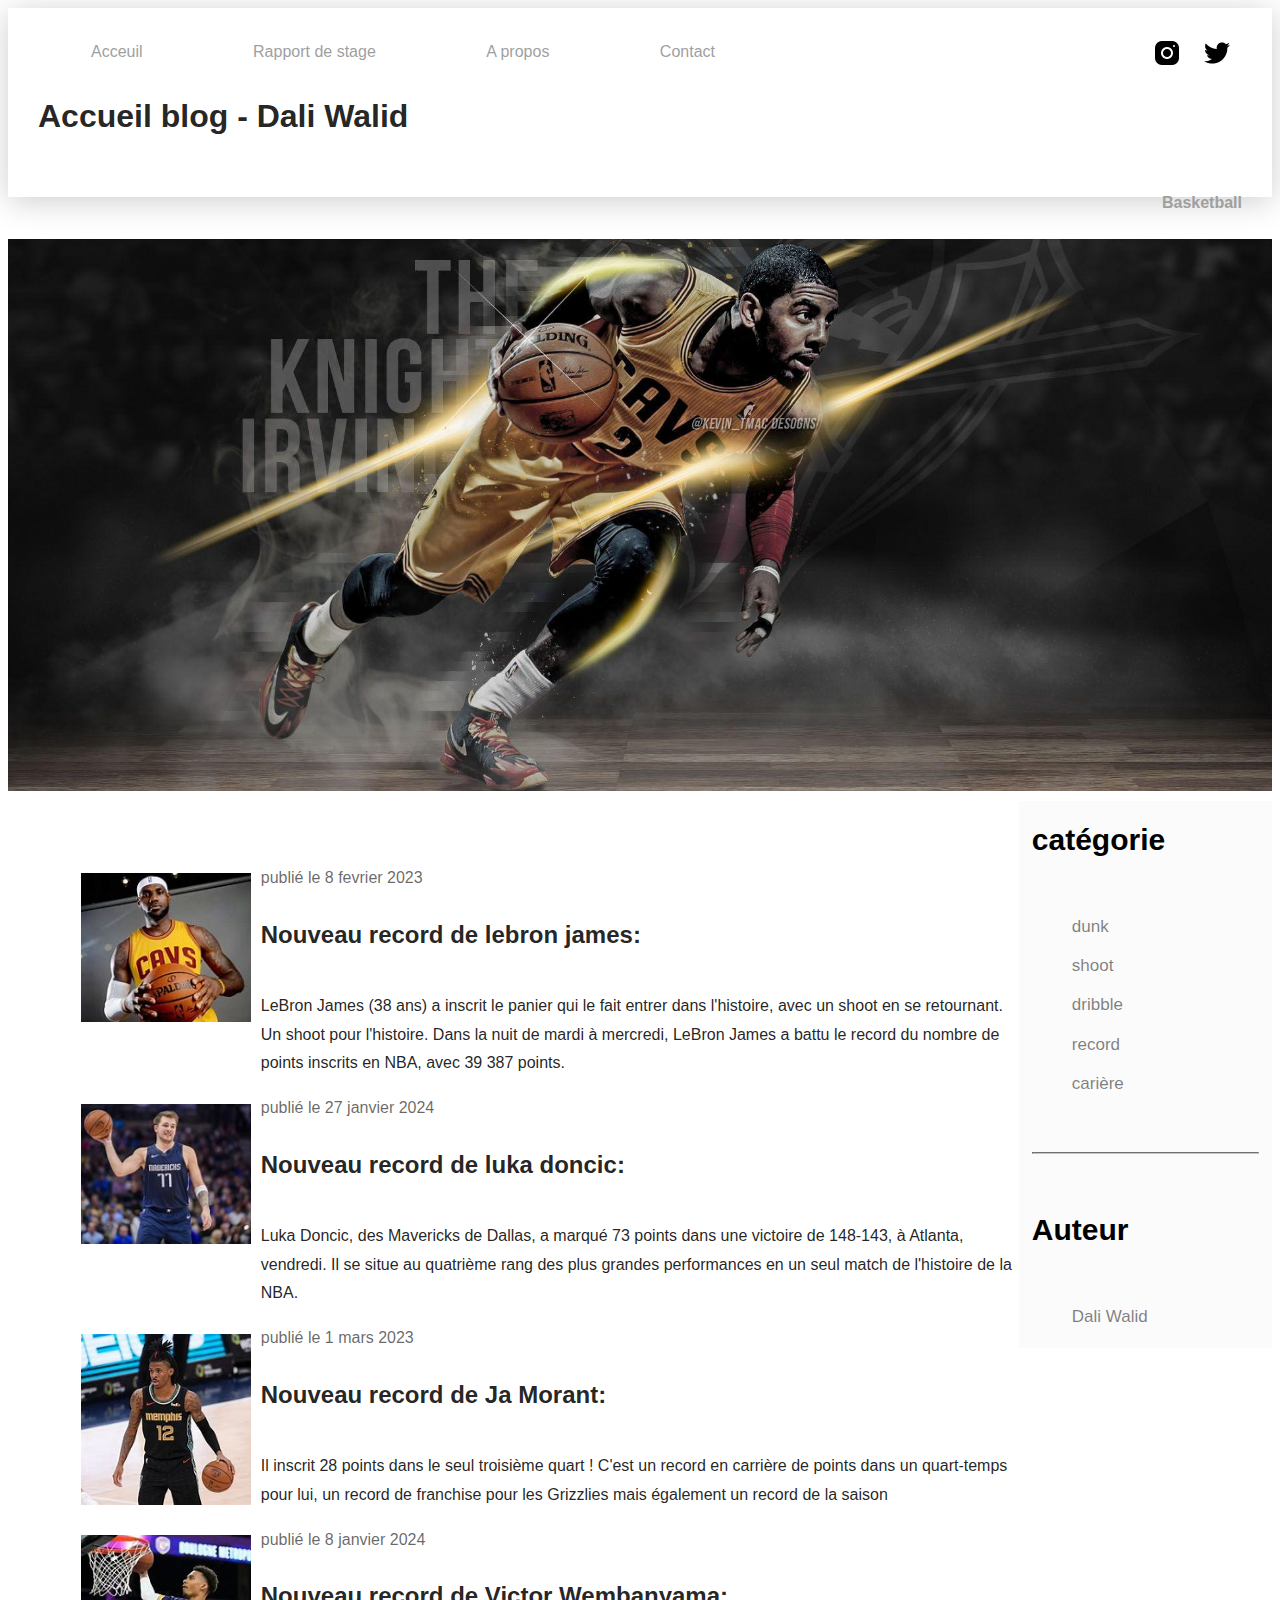
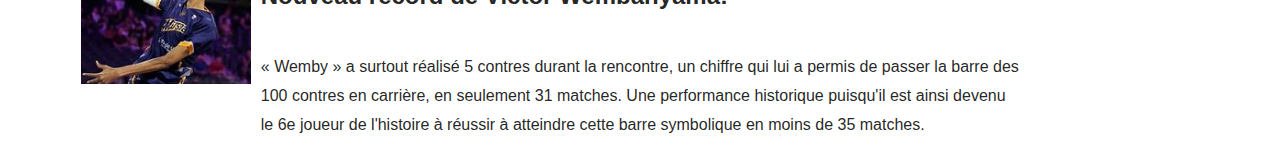
<file: index.html>
<!DOCTYPE html>
<html lang="fr">
<head>
    <meta charset="UTF-8">
    <meta name="viewport" content="width=device-width, initial-scale=1.0">
    <title>Blog - WALID</title>
	<link rel="stylesheet" href="styles.css">
</head>
<body>
    <header class="topbar">
		<nav>
			<a href="index.html">Acceuil</a>
			<a href="raport/index.html">Rapport de stage</a>
			<a href="apropos.html">A propos</a>
			<a href="contact.html">Contact</a>
			<a href="#" class="social"><img src="img/logotwitter.png" alt="" title="twitter"></a>
			<a href="https://www.instagram.com/nba?igsh=MXV0dzlsbmYydml4dw==" class="social"><img src="img/logo.png" alt="" title="instagram"></a>
		</nav>
		<nav>
            <h1>Accueil blog - Dali Walid</h1>
            <h4 class="social">Basketball</h4>
        </nav>
	</header>
<div class="baniere">
	<img src="img/h0amtnh1.png" alt="">
</div>

<main class="main">
	<article class="article">
		<a href="article.html" class="article-img"><img src="img/3j1t6t7e.png" alt=""></a>
		<div class="article-date">publié le 8 fevrier 2023</div>
		<h2 class="article title">Nouveau record de lebron james:</h2>
		<p>
			LeBron James (38 ans) a inscrit le panier qui le fait entrer dans l'histoire, avec un shoot en se retournant. Un shoot pour l'histoire. Dans la nuit de mardi à mercredi, LeBron James a battu le record du nombre de points inscrits en NBA, avec 39 387 points.
		</p>
	</article>
	<article class="article">
		<a href="article.html" class="article-img"><img src="img/labonneimagedeluka.png" alt=""></a>
		<div class="article-date">publié le 27 janvier 2024</div>
		<h2 class="article title"> Nouveau record de luka doncic:</h2>
		<p>
			Luka Doncic, des Mavericks de Dallas, a marqué 73 points dans une victoire de 148-143, à Atlanta, vendredi. Il se situe au quatrième rang des plus grandes performances en un seul match de l'histoire de la NBA.
		</p>
	</article>
	<article class="article">
		<a href="article.html" class="article-img"><img src="img/ja morant.jfif" alt=""></a>
		<div class="article-date">publié le 1 mars 2023</div>
		<h2 class="article title"> Nouveau record de Ja Morant:</h2>
		<p>
			Il inscrit 28 points dans le seul troisième quart ! C'est un record en carrière de points dans un quart-temps pour lui, un record de franchise pour les Grizzlies mais également un record de la saison
		</p>
	</article>
	<article class="article">
		<a href="article.html" class="article-img"><img src="img/pl8dcpry.png" alt=""></a>
		<div class="article-date">publié le 8 janvier 2024</div>
		<h2 class="article title"> Nouveau record de Victor Wembanyama:</h2>
		<p>
			« Wemby » a surtout réalisé 5 contres durant la rencontre, un chiffre qui lui a permis de passer la barre des 100 contres en carrière, en seulement 31 matches. Une performance historique puisqu'il est ainsi devenu le 6e joueur de l'histoire à réussir à atteindre cette barre symbolique en moins de 35 matches.
		</p>
	</article>
</main>
<aside class="sidebar">
	<h4 class="sidebar-title">catégorie</h4>
	<ul> 
		<li><a href="dunk.html">dunk</a></li>
		<li><a href="shoot.html">shoot</a></li>
		<li><a href="#">dribble</a></li>
		<li><a href="#">record</a></li>
		<li><a href="#">carière</a></li>
	<li><a href="#"></a></li>
	</ul>
<hr/>
	<h4 class="sidebar-title">Auteur</h4>
	<ul>
		<li><a href="#">Dali Walid</a></li>
	</ul>
</aside>


</body>
</html>
</file>
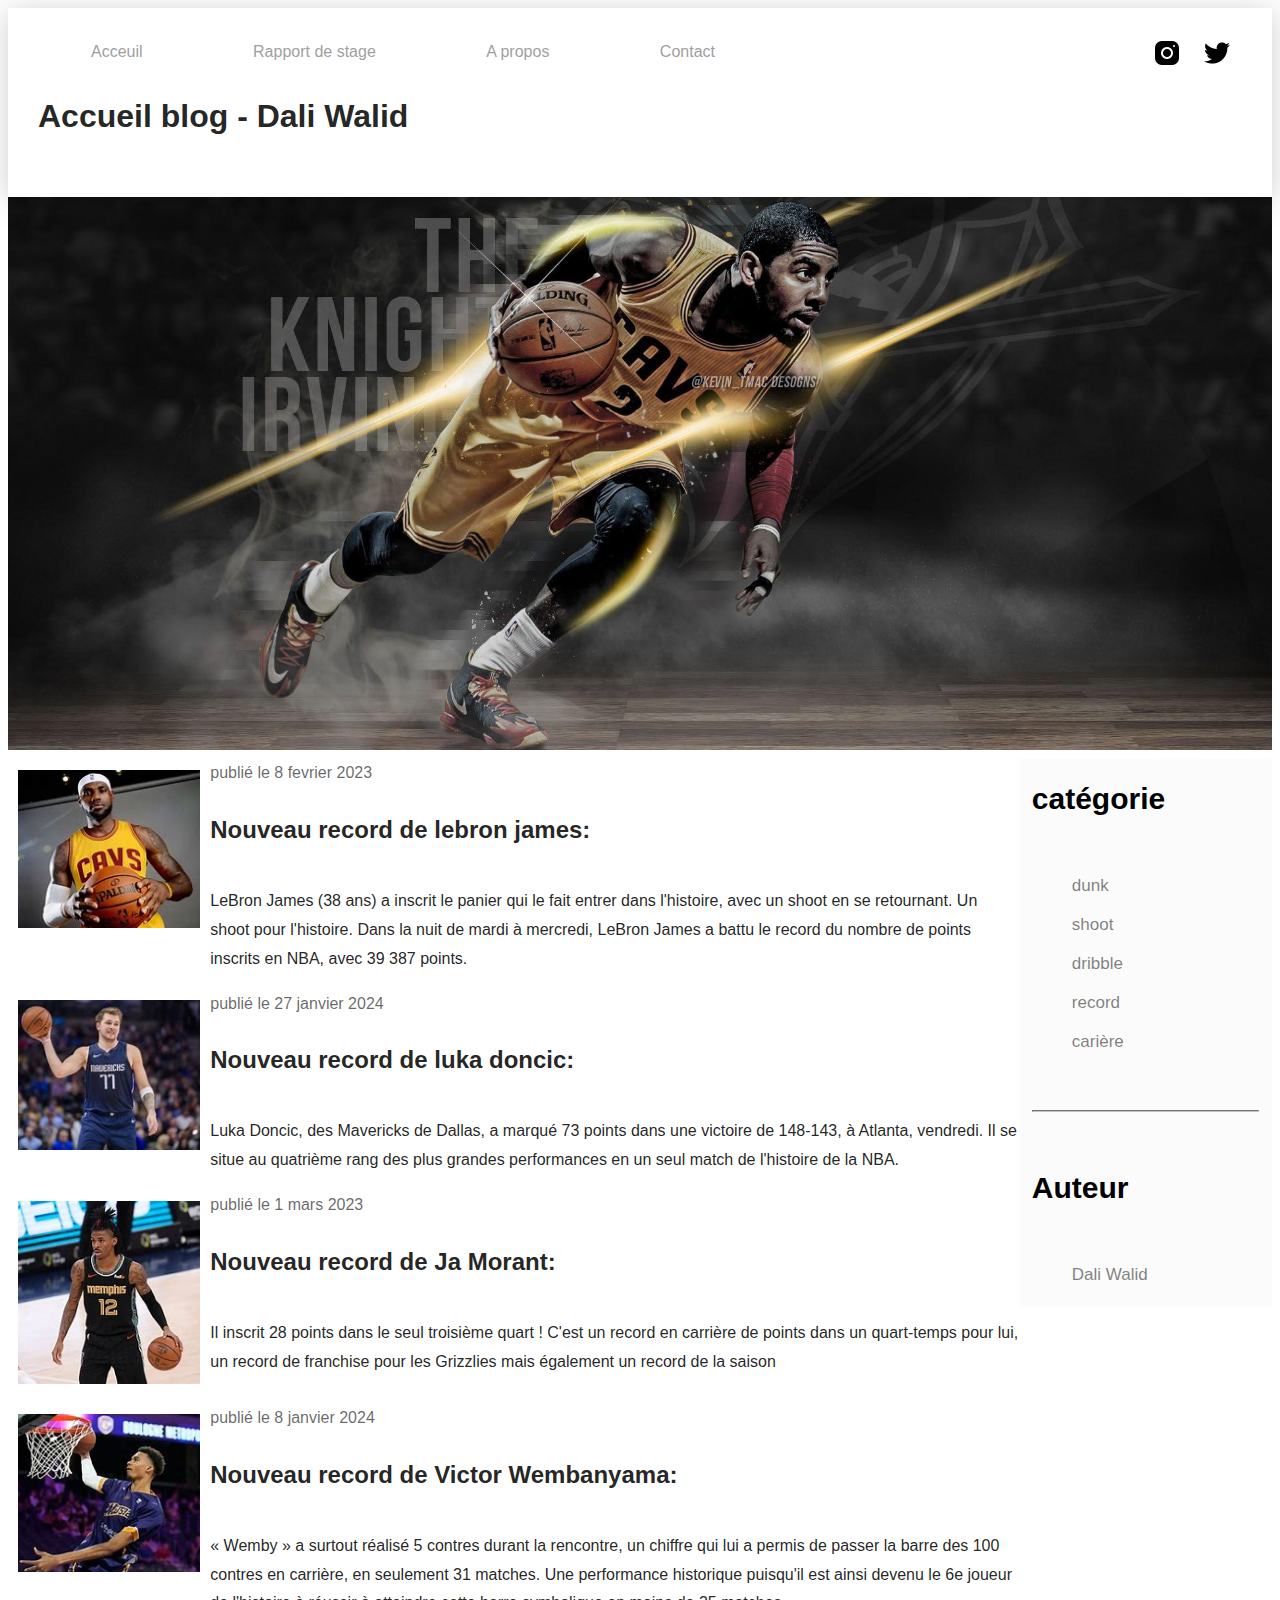
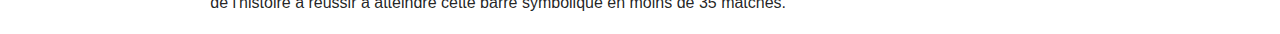
<file: blog/index.html>
<!DOCTYPE html>
<html lang="fr">
<head>
    <meta charset="UTF-8">
    <meta name="viewport" content="width=device-width, initial-scale=1.0">
    <title>Blog - WALID</title>
	<link rel="stylesheet" href="styles.css">
</head>
<body>
    <header class="topbar">
		<nav>
			<a href="index.html">Acceuil</a>
			<a href="raport.html">Rapport de stage</a>
			<a href="apropos.html">A propos</a>
			<a href="contact.html">Contact</a>
			<a href="#" class="social"><img src="img/logotwitter.png" alt="" title="twitter"></a>
			<a href="https://www.instagram.com/nba?igsh=MXV0dzlsbmYydml4dw==" class="social"><img src="img/logo.png" alt="" title="instagram"></a>
		</nav>
		<nav>
            <h1>Accueil blog - Dali Walid</h1>
            
        </nav>
	</header>
<div class="baniere">
	<img src="img/h0amtnh1.png" alt="">
</div>

<main class="main">
	<article class="article">
		<a href="article.html" class="article-img"><img src="img/3j1t6t7e.png" alt=""></a>
		<div class="article-date">publié le 8 fevrier 2023</div>
		<h2 class="article title">Nouveau record de lebron james:</h2>
		<p>
			LeBron James (38 ans) a inscrit le panier qui le fait entrer dans l'histoire, avec un shoot en se retournant. Un shoot pour l'histoire. Dans la nuit de mardi à mercredi, LeBron James a battu le record du nombre de points inscrits en NBA, avec 39 387 points.
		</p>
	</article>
	<article class="article">
		<a href="article.html" class="article-img"><img src="img/labonneimagedeluka.png" alt=""></a>
		<div class="article-date">publié le 27 janvier 2024</div>
		<h2 class="article title"> Nouveau record de luka doncic:</h2>
		<p>
			Luka Doncic, des Mavericks de Dallas, a marqué 73 points dans une victoire de 148-143, à Atlanta, vendredi. Il se situe au quatrième rang des plus grandes performances en un seul match de l'histoire de la NBA.
		</p>
	</article>
	<article class="article">
		<a href="article.html" class="article-img"><img src="img/ja morant.jfif" alt=""></a>
		<div class="article-date">publié le 1 mars 2023</div>
		<h2 class="article title"> Nouveau record de Ja Morant:</h2>
		<p>
			Il inscrit 28 points dans le seul troisième quart ! C'est un record en carrière de points dans un quart-temps pour lui, un record de franchise pour les Grizzlies mais également un record de la saison
		</p>
	</article>
	<article class="article">
		<a href="article.html" class="article-img"><img src="img/pl8dcpry.png" alt=""></a>
		<div class="article-date">publié le 8 janvier 2024</div>
		<h2 class="article title"> Nouveau record de Victor Wembanyama:</h2>
		<p>
			« Wemby » a surtout réalisé 5 contres durant la rencontre, un chiffre qui lui a permis de passer la barre des 100 contres en carrière, en seulement 31 matches. Une performance historique puisqu'il est ainsi devenu le 6e joueur de l'histoire à réussir à atteindre cette barre symbolique en moins de 35 matches.
		</p>
	</article>
</main>
<aside class="sidebar">
	<h4 class="sidebar-title">catégorie</h4>
	<ul> 
		<li><a href="dunk.html">dunk</a></li>
		<li><a href="shoot.html">shoot</a></li>
		<li><a href="#">dribble</a></li>
		<li><a href="#">record</a></li>
		<li><a href="#">carière</a></li>
	<li><a href="#"></a></li>
	</ul>
<hr/>
	<h4 class="sidebar-title">Auteur</h4>
	<ul>
		<li><a href="#">Dali Walid</a></li>
	</ul>
</aside>


</body>
</html>
</file>
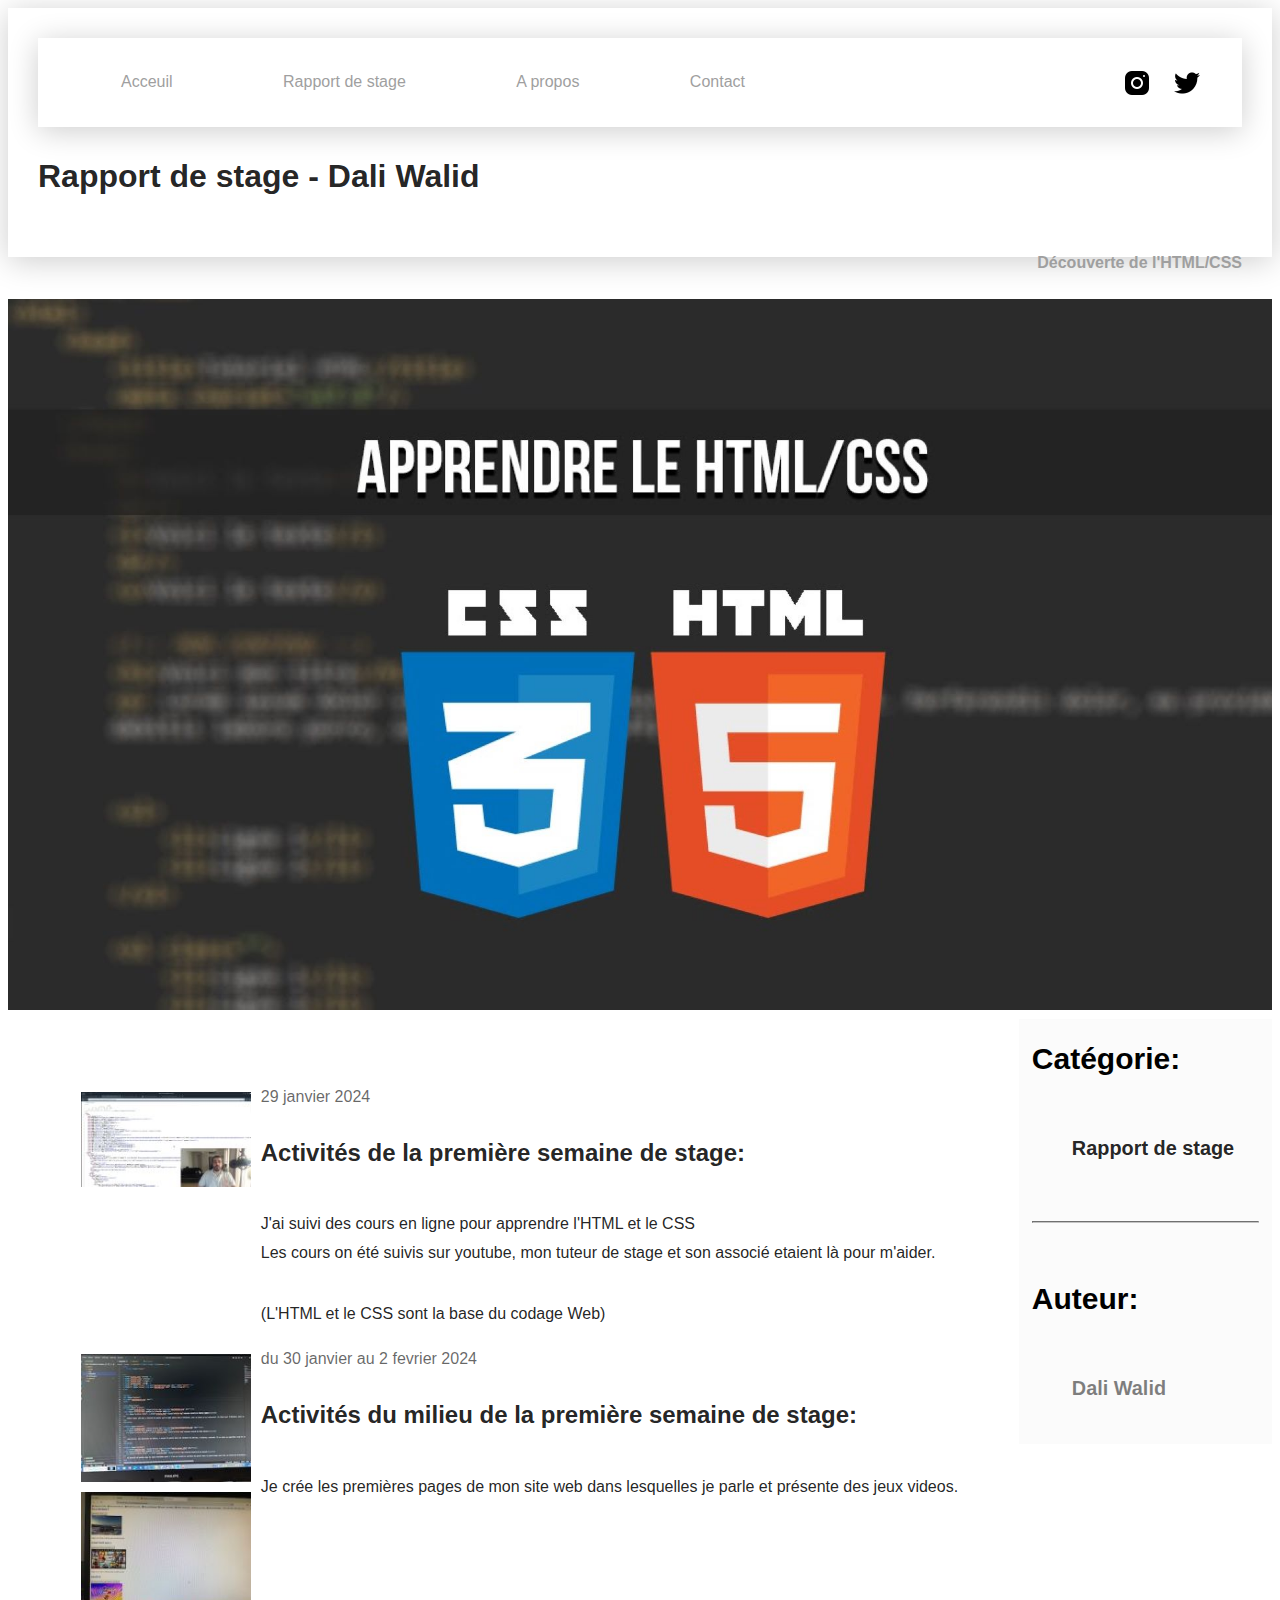
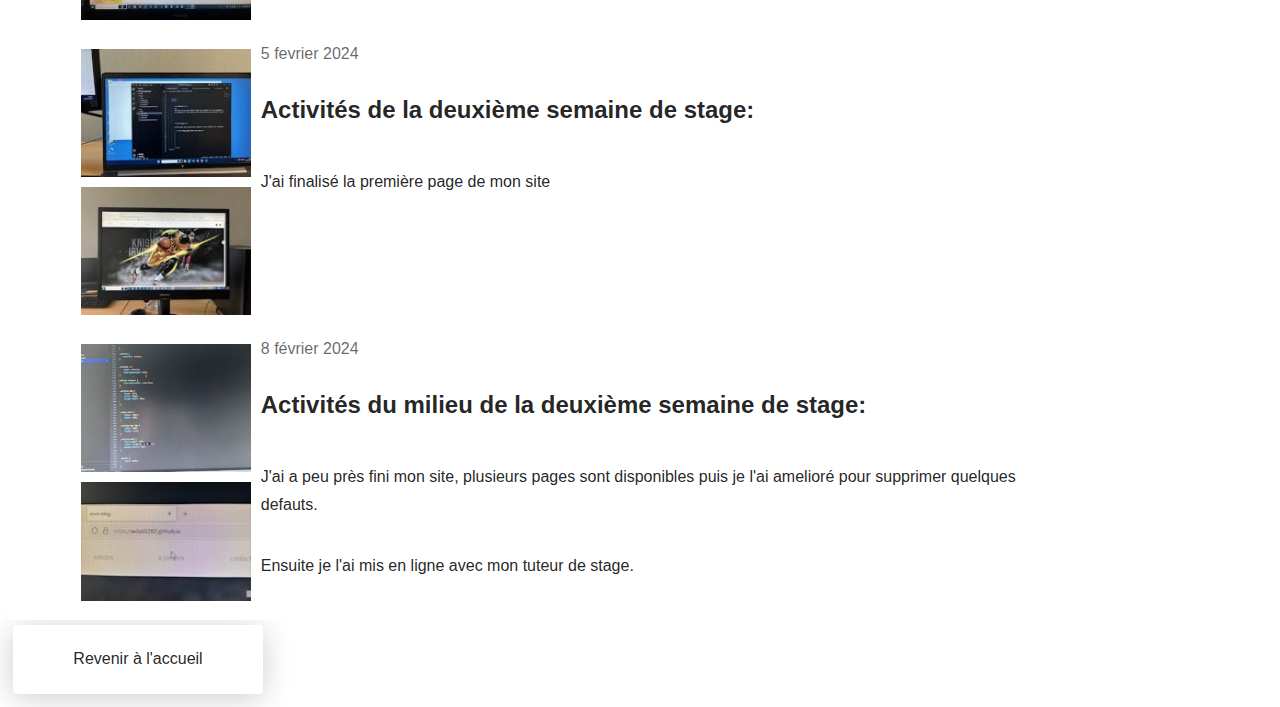
<file: raport/index.html>
<!DOCTYPE html>
<html lang="fr">

<head>
    <meta charset="UTF-8">
    <meta name="viewport" content="width=device-width, initial-scale=1.0">
    <title>Rapport de stage - WALID</title>
    <link rel="stylesheet" href="../styles.css">
    <link rel="stylesheet" href="raport.css">
</head>

<body>
    <header class="topbar">

        <header class="topbar">
            <nav>
                <a href="../index.html">Acceuil</a>
                <a href="index.html">Rapport de stage</a>
                <a href="../apropos.html">A propos</a>
                <a href="../contact.html">Contact</a>
                <a href="#" class="social"><img src="../img/logotwitter.png" alt="" title="twitter"></a>
                <a href="https://www.instagram.com/nba?igsh=MXV0dzlsbmYydml4dw==" class="social"><img
                        src="../img/logo.png" alt="" title="instagram"></a>
            </nav>
        </header>
        <nav>
            <h1>Rapport de stage - Dali Walid</h1>
            <h4 class="social">Découverte de l'HTML/CSS</h4>
        </nav>


    </header>
    <div class="baniere">
        <img src="../img/purerenfinnn.jpg" alt="">
    </div>

    <main class="main">
        <article class="article">
            <a href="article.html" class="article-img"><img src="../img/IMG_0327labonneeeeee.jpg" alt=""></a>
            <div class="article-date">29 janvier 2024</div>
            <h2 class="article title">Activités de la première semaine de stage:</h2>
            <p>
                J'ai suivi des cours en ligne pour apprendre l'HTML et le CSS<br />
                Les cours on été suivis sur youtube, mon tuteur de stage et son associé etaient là pour m'aider.
            </p>
            <p>(L'HTML et le CSS sont la base du codage Web)</p>
        </article>
        <article class="article">

            <a href="article.html" class="article-img"><img src="../img/IMG_0307lavrai.jpg" alt=""><img
                    src="../img/IMG_0329lavrai.jpg" alt=""></a>
            <div class="article-date">du 30 janvier au 2 fevrier 2024</div>
            <h2 class="article title"> Activités du milieu de la première semaine de stage:</h2>
            <p>
                Je crée les premières pages de mon site web dans lesquelles je parle et présente des jeux videos.
            </p>



        </article>
        <article class="article">
            <a href="article.html" class="article-img"><img src="../img/IMG_0261jamorantrapportdestage.jpg" alt=""><img
                    src="../img/IMG_0316jefinilapremierepagedemonsiteweb.jpg" alt=""></a>
            <div class="article-date">5 fevrier 2024</div>
            <h2 class="article title">Activités de la deuxième semaine de stage:</h2>
            <p>
                J'ai finalisé la première page de mon site
            </p>


        </article>
        <article class="article">
            <a href="article.html" class="article-img"><img src="../img/wembyimgstage111.jpg" alt=""><img
                    src="../img/wembyimgstage2222.jpg" alt=""></a>
            <div class="article-date">8 février 2024</div>
            <h2 class="article title"> Activités du milieu de la deuxième semaine de stage:</h2>
            <p>
                J'ai a peu près fini mon site, plusieurs pages sont disponibles puis je l'ai amelioré pour supprimer
                quelques defauts.
            </p>
            <p>Ensuite je l'ai mis en ligne avec mon tuteur de stage.</p>

        </article>

    </main>
    <aside class="sidebar">

        <h4 class="sidebar-title">Catégorie:</h4>
        <ul>
            <li>
                <h3>Rapport de stage</h3>
            </li>
        </ul>

        <hr>
        <h4 class="sidebar-title">Auteur:</h4>
        <ul>
            <li><a href="#">
                    <h3>Dali Walid</h3>
                </a></li>

        </ul>
    </aside>
    <div class="footer">
        <a class="button" href="../index.html"><span>Revenir à l'accueil</span></a>
    </div>

</body>

</html>
</file>
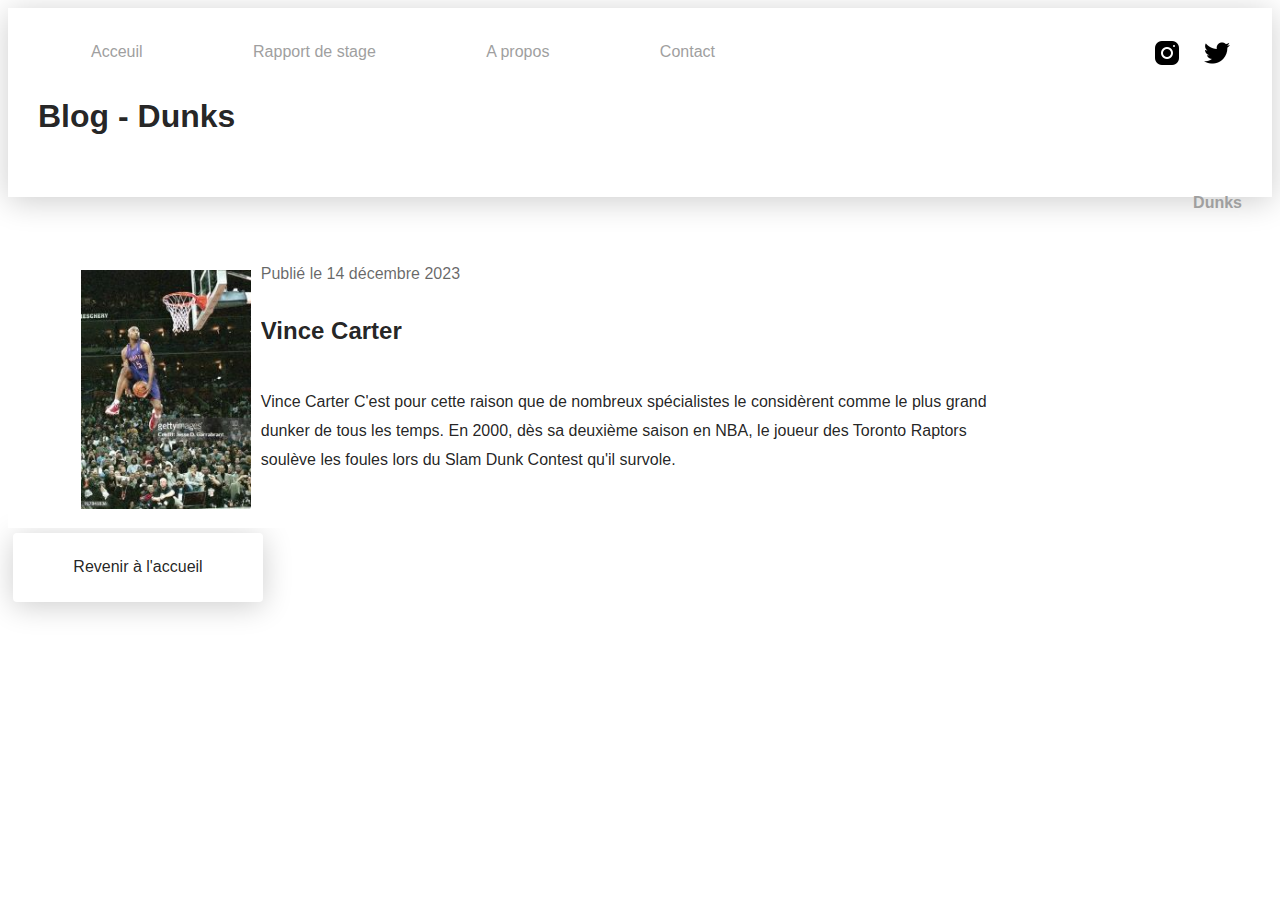
<file: dunk.html>
<!DOCTYPE html>
<html lang="en">
<head>
    <meta charset="UTF-8">
    <meta name="viewport" content="width=device-width, initial-scale=1.0">
    <title>Blog - WALID - Dunks</title>
<link rel="stylesheet" href="styles.css">
</head>

<body>
        <header class="topbar">
            <nav>
                <a href="index.html">Acceuil</a>
                <a href="raport/index.html">Rapport de stage</a>
                <a href="apropos.html">A propos</a>
                <a href="contact.html">Contact</a>
                <a href="#" class="social"><img src="img/logotwitter.png" alt="" title="twitter"></a>
                <a href="https://www.instagram.com/nba?igsh=MXV0dzlsbmYydml4dw==" class="social"><img
                        src="img/logo.png" alt="" title="instagram"></a>
            </nav>
            <nav>
                <h1>Blog - Dunks</h1>
                <h4 class="social">Dunks</h4>
            </nav>
        </header>
    
    <div class="main">
        <article class="article">
            <a class="article-img"><img src="img/dunkerr222223.jpg" alt=""></a>
            <div class="article-date">Publié le 14 décembre 2023</div>
            <h2 class="article title">Vince Carter</h2>
            <p>
                Vince Carter C'est pour cette raison que de nombreux spécialistes le considèrent comme le plus grand dunker de tous les temps. En 2000, dès sa deuxième saison en NBA, le joueur des Toronto Raptors soulève les foules lors du Slam Dunk Contest qu'il survole.
            </p>
        </article>
    </div>

    <div class="footer">
        <a class="button" href="index.html"><span>Revenir à l'accueil</span></a>
    </div>
</body>
</html>
</file>
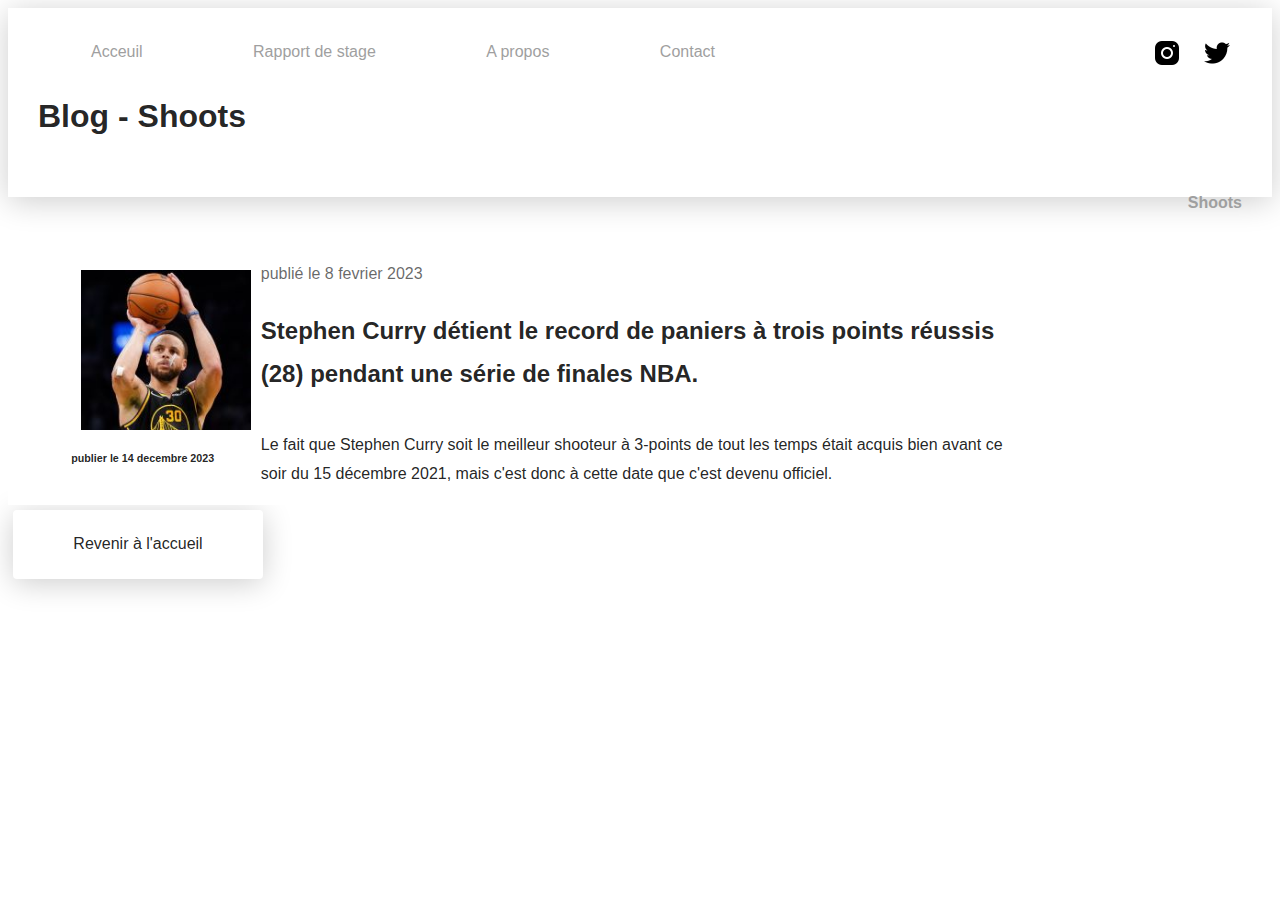
<file: shoot.html>
<!DOCTYPE html>
<html lang="en">
<head>
    <meta charset="UTF-8">
    <meta name="viewport" content="width=device-width, initial-scale=1.0">
    <title>Blog - WALID - Shoots</title>
<link rel="stylesheet" href="styles.css">
</head>

<body>
    <header class="topbar">
        <nav>
            <a href="index.html">Acceuil</a>
            <a href="raport/index.html">Rapport de stage</a>
            <a href="apropos.html">A propos</a>
            <a href="contact.html">Contact</a>
            <a href="#" class="social"><img src="img/logotwitter.png" alt="" title="twitter"></a>
            <a href="https://www.instagram.com/nba?igsh=MXV0dzlsbmYydml4dw==" class="social"><img
                    src="img/logo.png" alt="" title="instagram"></a>
        </nav>
        <nav>
            <h1>Blog - Shoots</h1>
            <h4 class="social">Shoots</h4>
        </nav>
    </header>
   

<div class="main">
    <article class="article">
		<a class="article-img"><img src="img/labonne imageee.jpg" alt=""></a>
		<div class="article-date">publié le 8 fevrier 2023</div>
		<h2 class="article title"> <a>Stephen Curry détient le record de paniers à trois points réussis (28) pendant une série de finales NBA.</a></h2>
		<p>
			Le fait que Stephen Curry soit le meilleur shooteur à 3-points de tout les temps était acquis bien avant ce soir du 15 décembre 2021, mais c'est donc à cette date que c'est devenu officiel.
        <h6>publier le 14 decembre 2023
		</p>
	</article>
</div>

<div class="footer">
    <a class="button" href="index.html"><span>Revenir à l'accueil</span></a>
</div>

</body>
</html>

























</body>
</html>
</file>
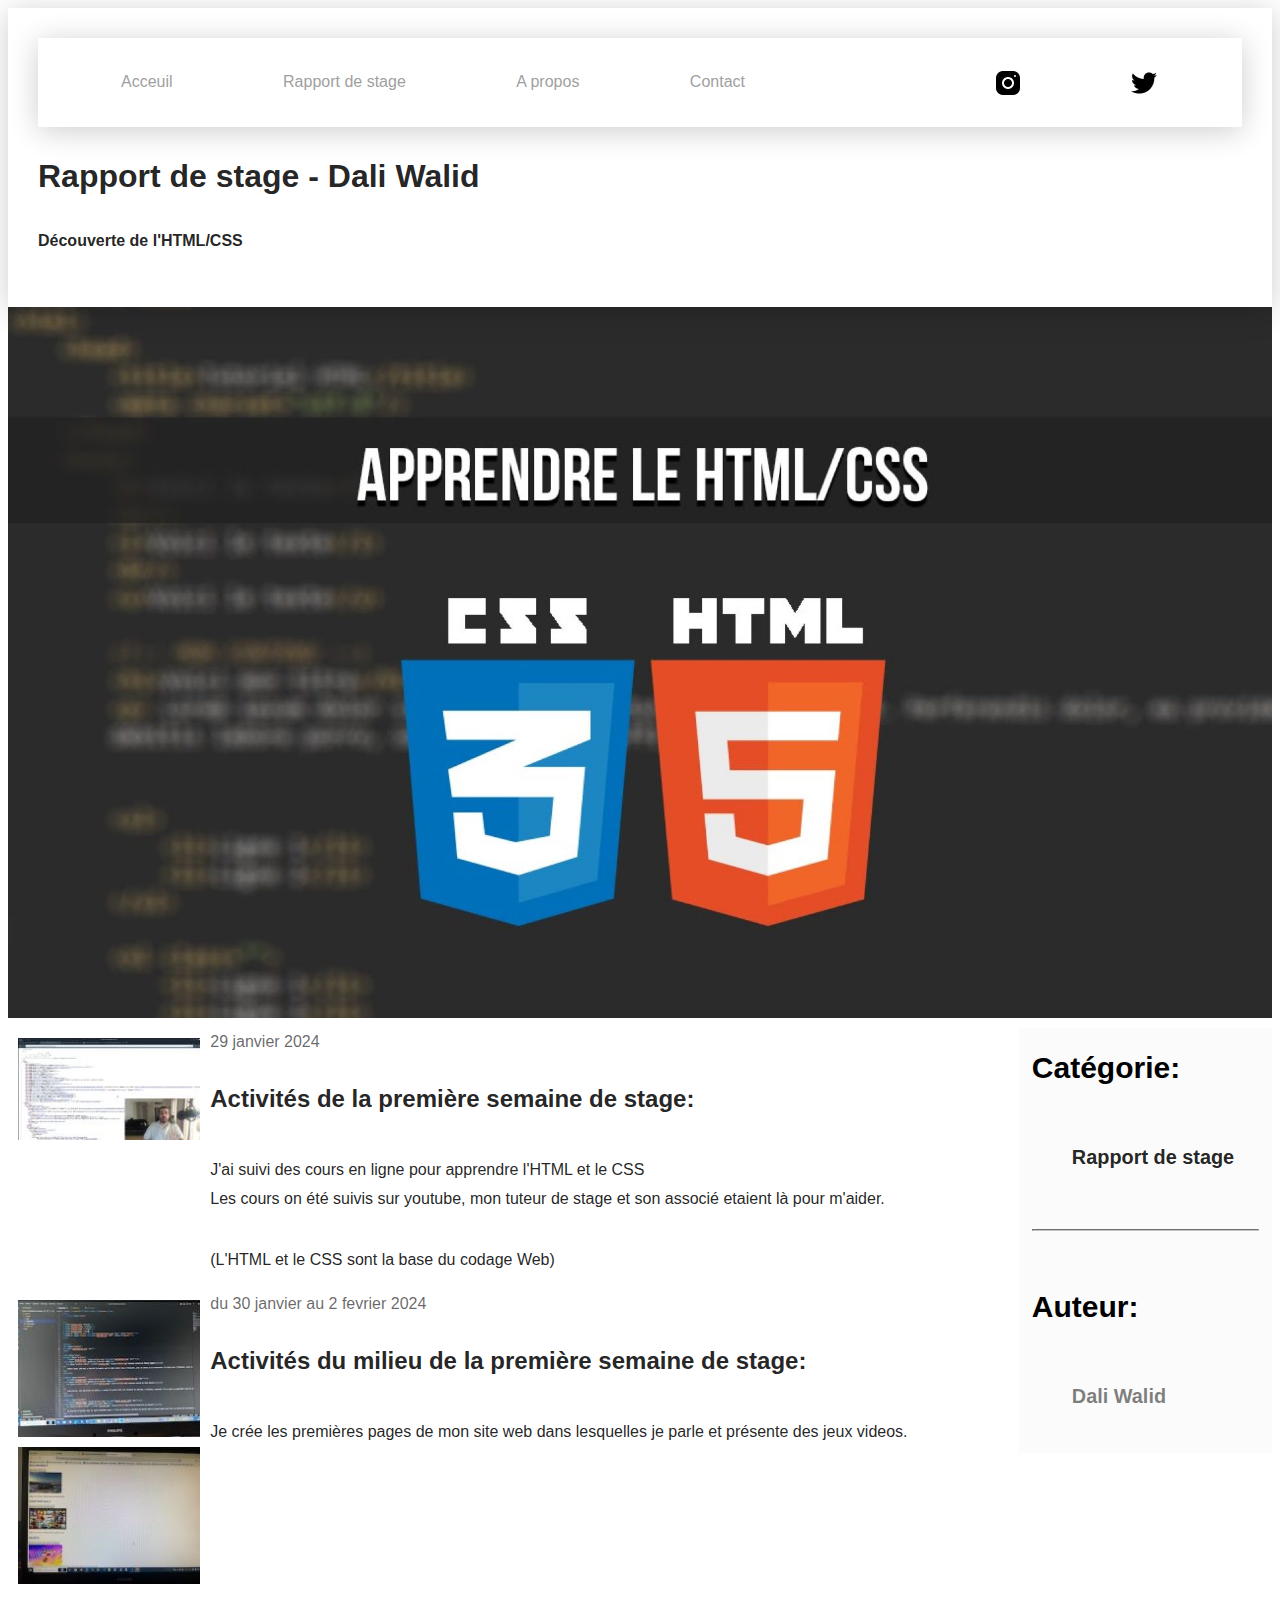
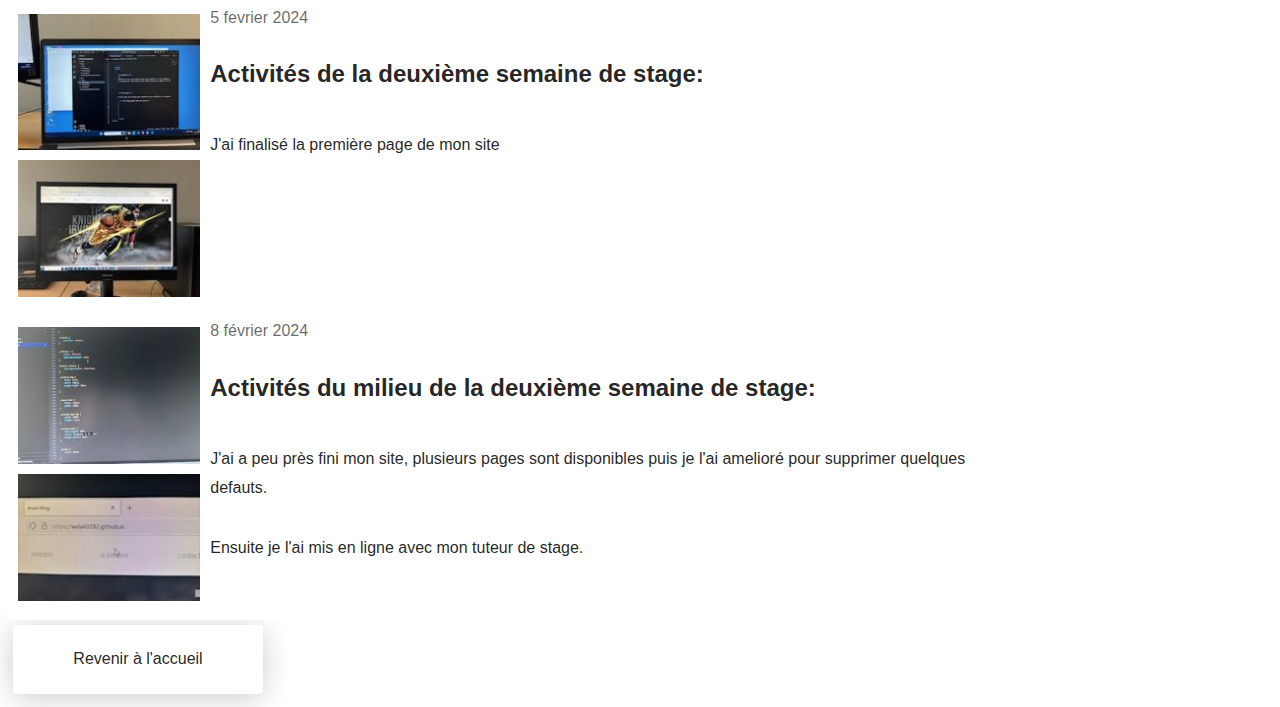
<file: blog/raport.html>
<!DOCTYPE html>
<html lang="fr">

<head>
    <meta charset="UTF-8">
    <meta name="viewport" content="width=device-width, initial-scale=1.0">
    <title>Rapport de stage - WALID</title>
    <link rel="stylesheet" href="styles.css">
    <link rel="stylesheet" href="raport.css">
</head>

<body>
    <header class="topbar">

        <header class="topbar">
            <nav>
                <a href="index.html">Acceuil</a>
                <a href="index.html">Rapport de stage</a>
                <a href="apropos.html">A propos</a>
                <a href="contact.html">Contact</a>
                <a href="#" class="social"><img src="img/logotwitter.png" alt="" title="twitter"></a>
                <a href="https://www.instagram.com/nba?igsh=MXV0dzlsbmYydml4dw==" class="social"><img
                        src="img/logo.png" alt="" title="instagram"></a>
            </nav>
        </header>
        <nav>
            <h1>Rapport de stage - Dali Walid</h1>
            <h4>Découverte de l'HTML/CSS</h4>
        </nav>


    </header>
    <div class="baniere">
        <img src="img/purerenfinnn.jpg" alt="">
    </div>

    <main class="main">
        <article class="article">
            <a href="article.html" class="article-img"><img src="img/IMG_0327labonneeeeee.jpg" alt=""></a>
            <div class="article-date">29 janvier 2024</div>
            <h2 class="article title">Activités de la première semaine de stage:</h2>
            <p>
                J'ai suivi des cours en ligne pour apprendre l'HTML et le CSS<br />
                Les cours on été suivis sur youtube, mon tuteur de stage et son associé etaient là pour m'aider.
            </p>
            <p>(L'HTML et le CSS sont la base du codage Web)</p>
        </article>
        <article class="article">

            <a href="article.html" class="article-img"><img src="img/IMG_0307lavrai.jpg" alt=""><img
                    src="img/IMG_0329lavrai.jpg" alt=""></a>
            <div class="article-date">du 30 janvier au 2 fevrier 2024</div>
            <h2 class="article title"> Activités du milieu de la première semaine de stage:</h2>
            <p>
                Je crée les premières pages de mon site web dans lesquelles je parle et présente des jeux videos.
            </p>



        </article>
        <article class="article">
            <a href="article.html" class="article-img"><img src="img/IMG_0261jamorantrapportdestage.jpg" alt=""><img
                    src="img/IMG_0316jefinilapremierepagedemonsiteweb.jpg" alt=""></a>
            <div class="article-date">5 fevrier 2024</div>
            <h2 class="article title">Activités de la deuxième semaine de stage:</h2>
            <p>
                J'ai finalisé la première page de mon site
            </p>


        </article>
        <article class="article">
            <a href="article.html" class="article-img"><img src="img/wembyimgstage111.jpg" alt=""><img
                    src="img/wembyimgstage2222.jpg" alt=""></a>
            <div class="article-date">8 février 2024</div>
            <h2 class="article title"> Activités du milieu de la deuxième semaine de stage:</h2>
            <p>
                J'ai a peu près fini mon site, plusieurs pages sont disponibles puis je l'ai amelioré pour supprimer
                quelques defauts.
            </p>
            <p>Ensuite je l'ai mis en ligne avec mon tuteur de stage.</p>

        </article>

    </main>
    <aside class="sidebar">

        <h4 class="sidebar-title">Catégorie:</h4>
        <ul>
            <li>
                <h3>Rapport de stage</h3>
            </li>
        </ul>

        <hr>
        <h4 class="sidebar-title">Auteur:</h4>
        <ul>
            <li><a href="#">
                    <h3>Dali Walid</h3>
                </a></li>

        </ul>
    </aside>
    <div class="footer">
        <a class="button" href="index.html"><span>Revenir à l'accueil</span></a>
    </div>

</body>

</html>
</file>
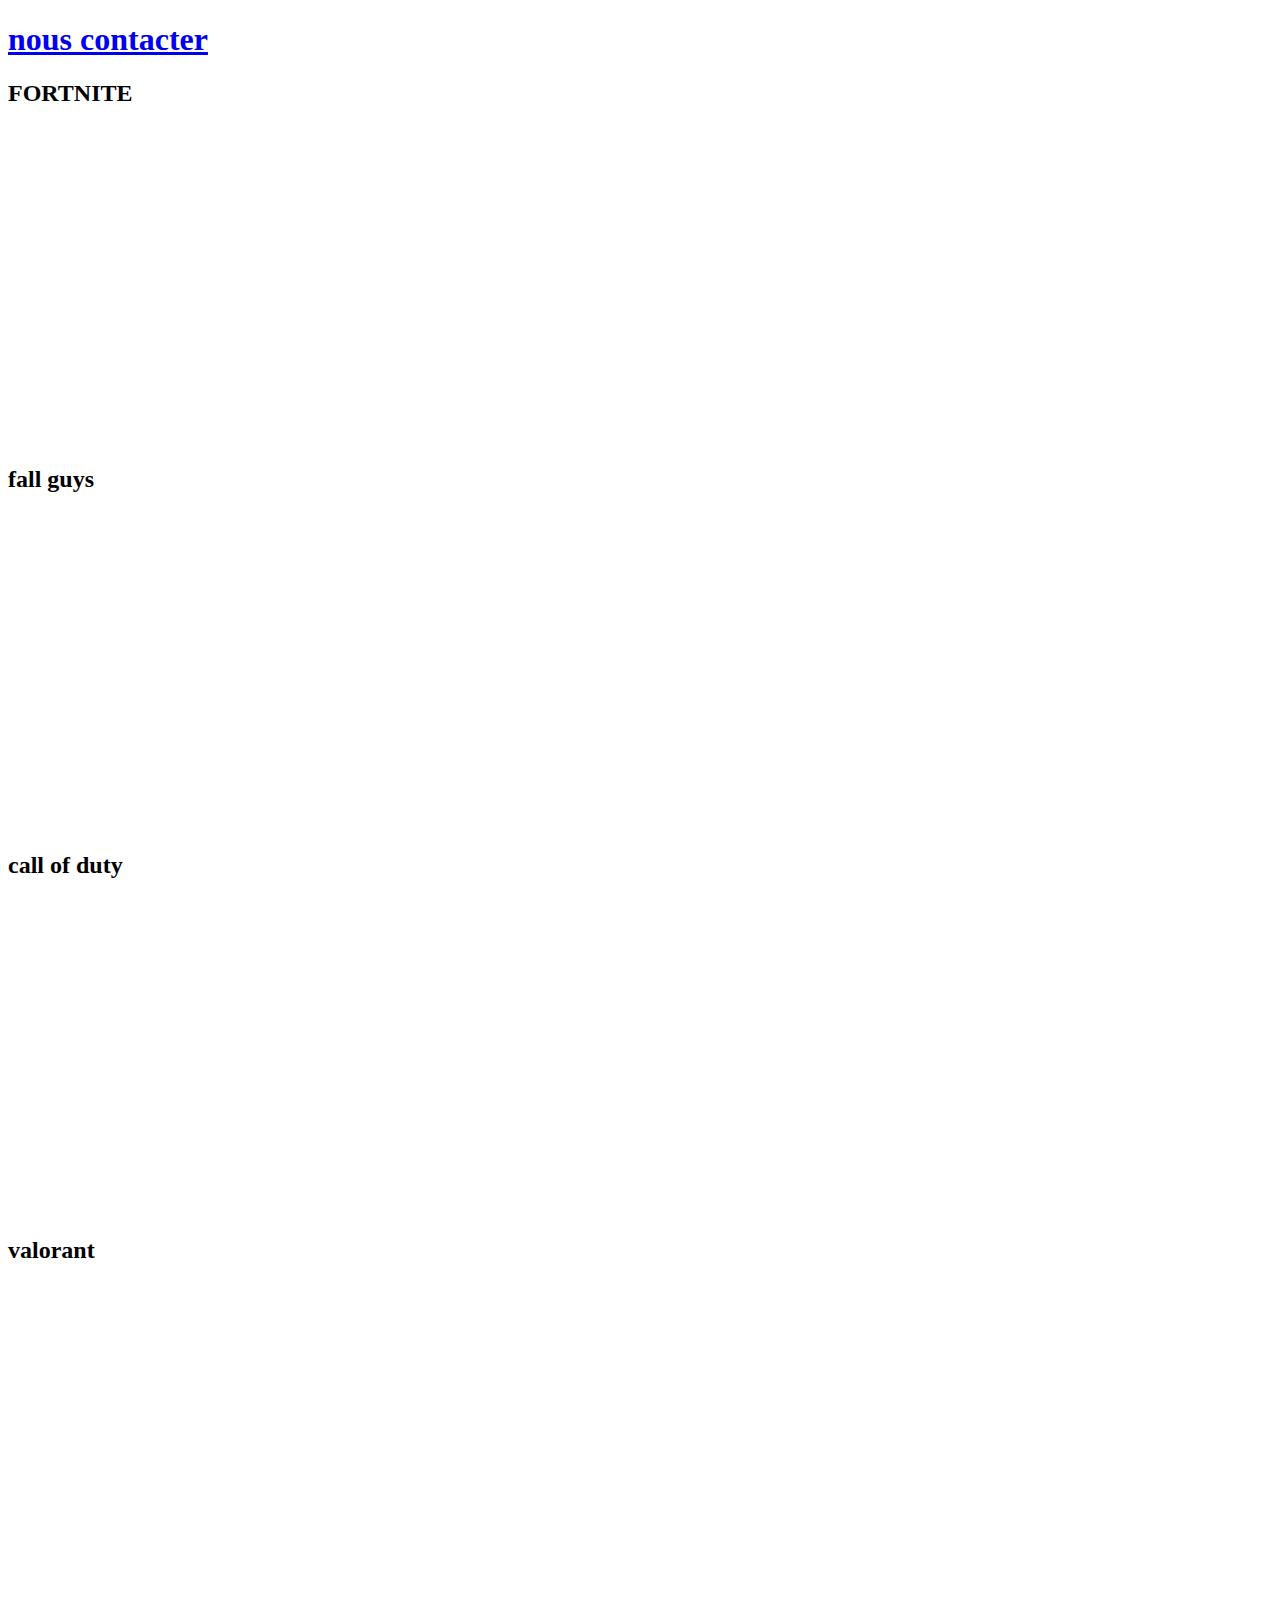
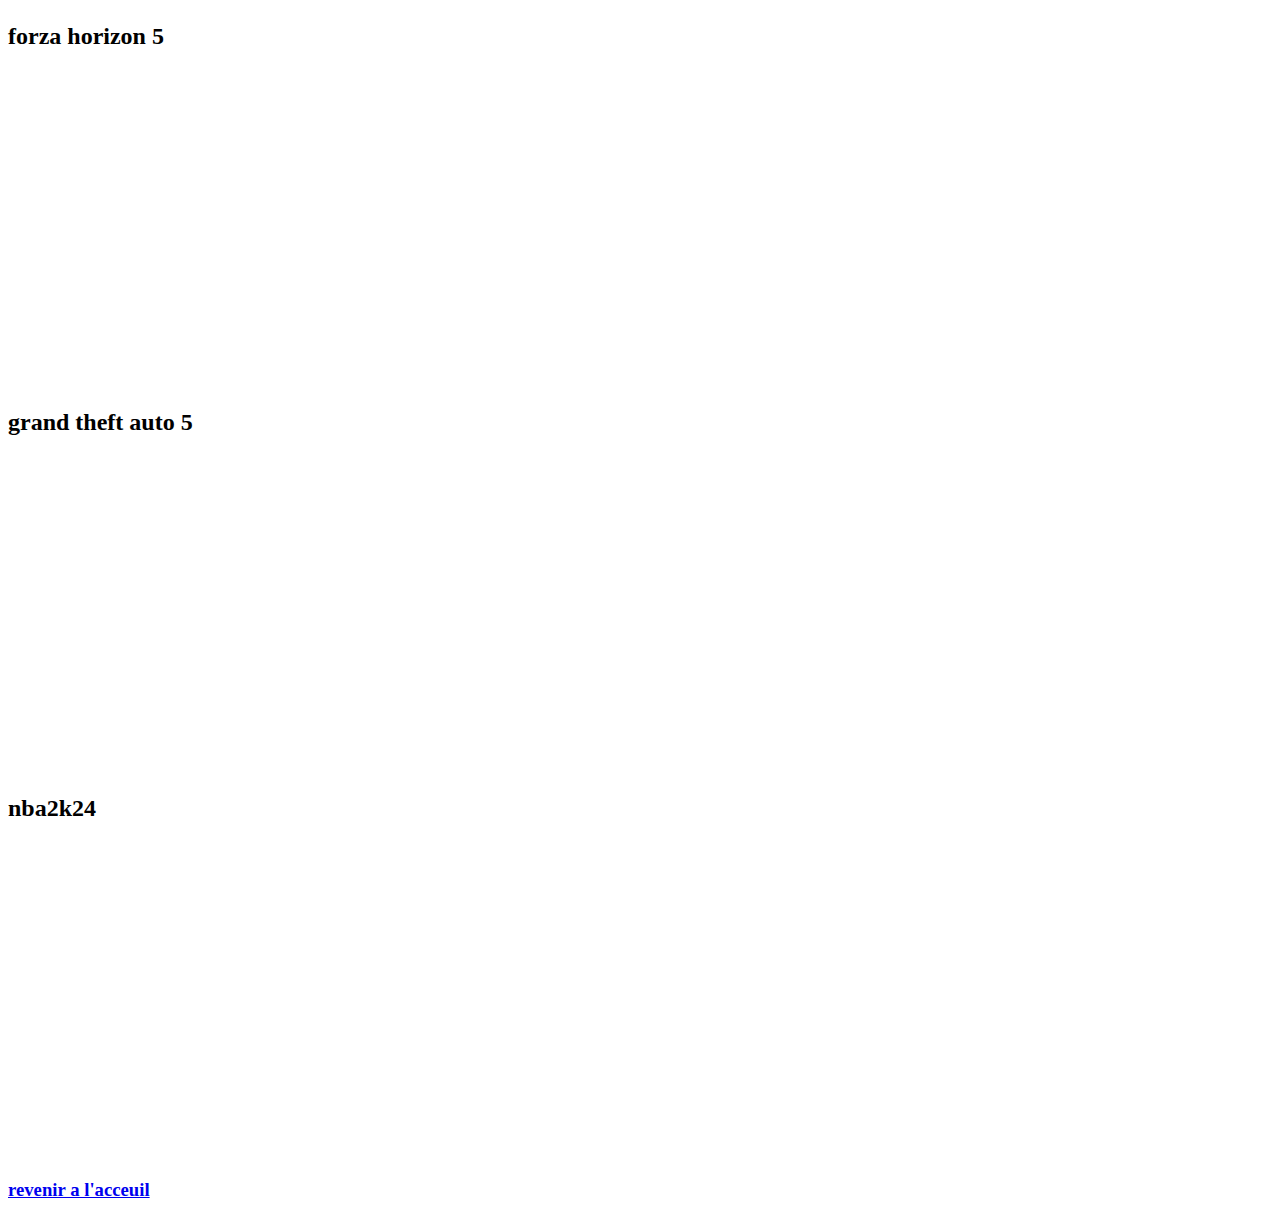
<file: jeux/demo.html>
<!DOCTYPE html>
<html>
    <head>
        <title>info sur les jeux video</title>
        
        <meta name="description" content="le site consiste a apprendre a jouer au jeux videos en particulier fortnite et calof duty">
    
    
    
    
    </head>
    <body> 
          <a href="nouscontacter.html"><h1>nous contacter</h1></a>
    
        <h2>FORTNITE</h2>
        <iframe width="560" height="315" src="https://www.youtube.com/embed/yaenw0_QBhQ?si=5Ob7vC30u3yZgatE" title="YouTube video player" frameborder="0" allow="accelerometer; autoplay; clipboard-write; encrypted-media; gyroscope; picture-in-picture; web-share" allowfullscreen></iframe>
        
        
        
        
        <h2>fall guys</h2>

        <iframe width="560" height="315" src="https://www.youtube.com/embed/Gm3Ypy_4k88?si=5fUoTsw3i0lEuGKT" title="YouTube video player" frameborder="0" allow="accelerometer; autoplay; clipboard-write; encrypted-media; gyroscope; picture-in-picture; web-share" allowfullscreen></iframe>
    
       
       
         <h2>call of duty</h2>
       
         <iframe width="560" height="315" src="https://www.youtube.com/embed/t8xJpEbAelU?si=dDMACdsZS_cmbJ7J" title="YouTube video player" frameborder="0" allow="accelerometer; autoplay; clipboard-write; encrypted-media; gyroscope; picture-in-picture; web-share" allowfullscreen></iframe>
       
       
        
    
    
        <h2>valorant</h2>
    
        <iframe width="560" height="315" src="https://www.youtube.com/embed/OZe2CyIs_2U?si=8e6fG86zhUijGaVs" title="YouTube video player" frameborder="0" allow="accelerometer; autoplay; clipboard-write; encrypted-media; gyroscope; picture-in-picture; web-share" allowfullscreen></iframe>

       <h2>forza horizon 5</h2>

       <iframe width="560" height="315" src="https://www.youtube.com/embed/B-lmK8NFgQI?si=l2AxBYFJeUjq-wee" title="YouTube video player" frameborder="0" allow="accelerometer; autoplay; clipboard-write; encrypted-media; gyroscope; picture-in-picture; web-share" allowfullscreen></iframe>

        <h2>grand theft auto 5</h2>
   
        <iframe width="560" height="315" src="https://www.youtube.com/embed/0hNYgYXhWkM?si=cpo4s5UwibB7EvXq" title="YouTube video player" frameborder="0" allow="accelerometer; autoplay; clipboard-write; encrypted-media; gyroscope; picture-in-picture; web-share" allowfullscreen></iframe>

         <h2>nba2k24</h2>

         <iframe width="560" height="315" src="https://www.youtube.com/embed/2anZhmZ_6yU?si=4JnwtB9yCwkcSq_x" title="YouTube video player" frameborder="0" allow="accelerometer; autoplay; clipboard-write; encrypted-media; gyroscope; picture-in-picture; web-share" allowfullscreen></iframe>




        <a href="menu.html"><h3>revenir a l'acceuil</h3></a>

</body>
</html>
</file>
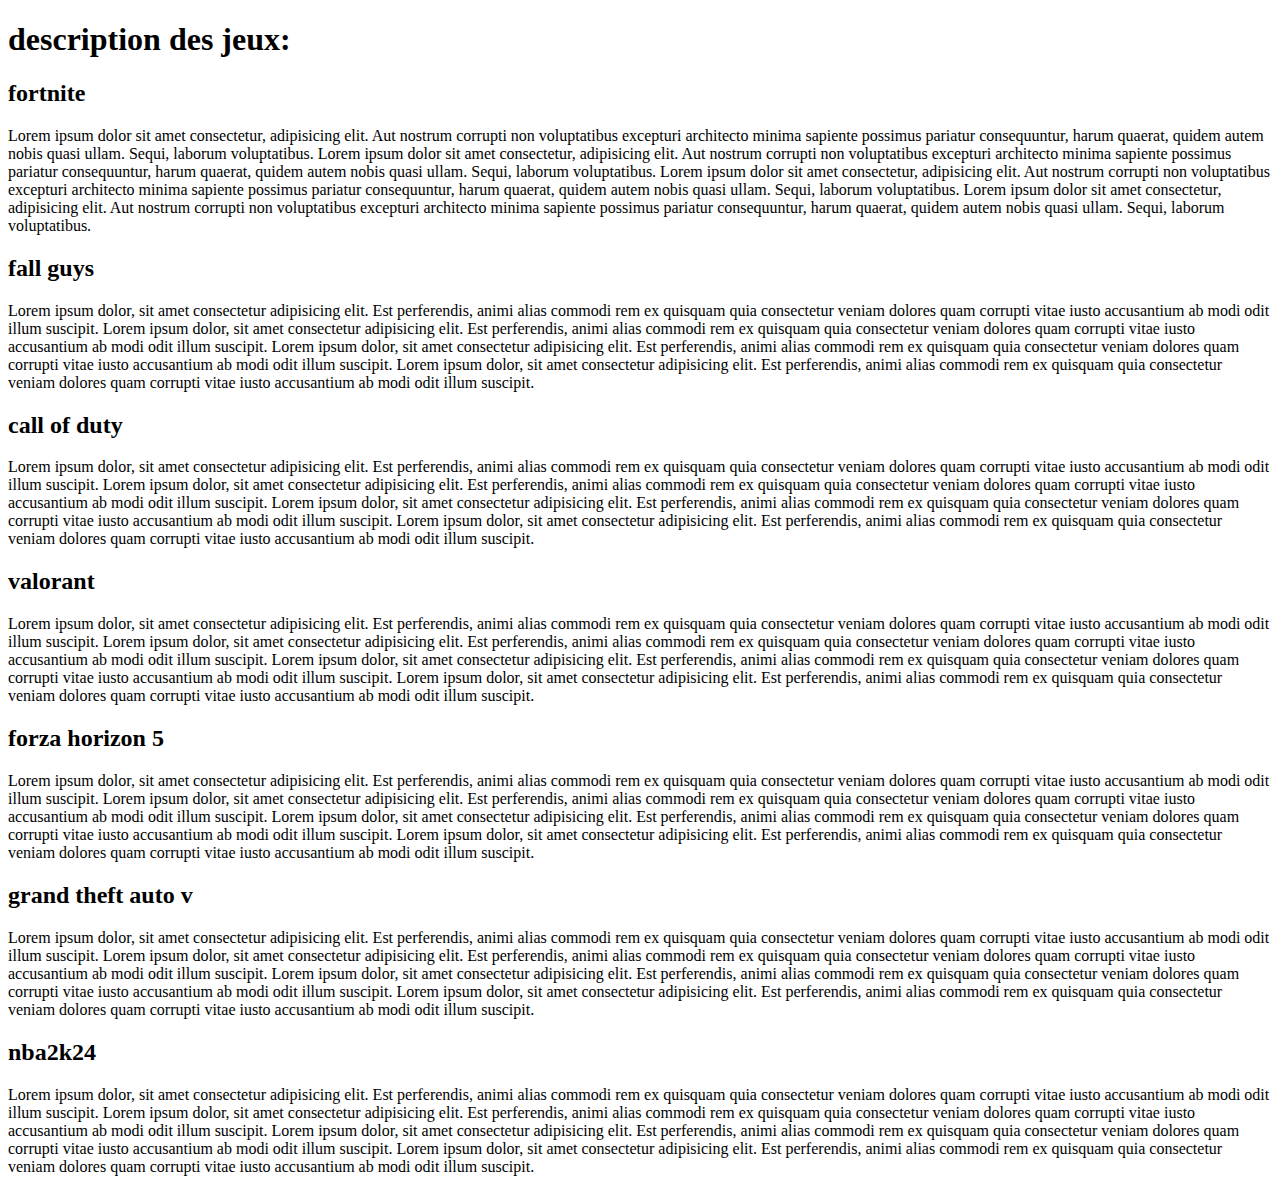
<file: jeux/fortnite.html>
<!DOCTYPE html>
<html lang="fr">
<head>
    <meta charset="UTF-8">
     
    
   <p>
    <h1>description des jeux:</h1> 

    <h2>fortnite</h2>
    Lorem ipsum dolor sit amet consectetur, adipisicing elit. Aut nostrum corrupti non voluptatibus excepturi architecto minima sapiente possimus pariatur consequuntur, harum quaerat, quidem autem nobis quasi ullam. Sequi, laborum voluptatibus.
    Lorem ipsum dolor sit amet consectetur, adipisicing elit. Aut nostrum corrupti non voluptatibus excepturi architecto minima sapiente possimus pariatur consequuntur, harum quaerat, quidem autem nobis quasi ullam. Sequi, laborum voluptatibus.
    Lorem ipsum dolor sit amet consectetur, adipisicing elit. Aut nostrum corrupti non voluptatibus excepturi architecto minima sapiente possimus pariatur consequuntur, harum quaerat, quidem autem nobis quasi ullam. Sequi, laborum voluptatibus.
    Lorem ipsum dolor sit amet consectetur, adipisicing elit. Aut nostrum corrupti non voluptatibus excepturi architecto minima sapiente possimus pariatur consequuntur, harum quaerat, quidem autem nobis quasi ullam. Sequi, laborum voluptatibus.
    
     <h2>fall guys</h2>
     Lorem ipsum dolor, sit amet consectetur adipisicing elit. Est perferendis, animi alias commodi rem ex quisquam quia consectetur veniam dolores quam corrupti vitae iusto accusantium ab modi odit illum suscipit.
    Lorem ipsum dolor, sit amet consectetur adipisicing elit. Est perferendis, animi alias commodi rem ex quisquam quia consectetur veniam dolores quam corrupti vitae iusto accusantium ab modi odit illum suscipit.
    Lorem ipsum dolor, sit amet consectetur adipisicing elit. Est perferendis, animi alias commodi rem ex quisquam quia consectetur veniam dolores quam corrupti vitae iusto accusantium ab modi odit illum suscipit.
    Lorem ipsum dolor, sit amet consectetur adipisicing elit. Est perferendis, animi alias commodi rem ex quisquam quia consectetur veniam dolores quam corrupti vitae iusto accusantium ab modi odit illum suscipit.
    
   
      <h2>call of duty</h2>
      Lorem ipsum dolor, sit amet consectetur adipisicing elit. Est perferendis, animi alias commodi rem ex quisquam quia consectetur veniam dolores quam corrupti vitae iusto accusantium ab modi odit illum suscipit.
      Lorem ipsum dolor, sit amet consectetur adipisicing elit. Est perferendis, animi alias commodi rem ex quisquam quia consectetur veniam dolores quam corrupti vitae iusto accusantium ab modi odit illum suscipit.
      Lorem ipsum dolor, sit amet consectetur adipisicing elit. Est perferendis, animi alias commodi rem ex quisquam quia consectetur veniam dolores quam corrupti vitae iusto accusantium ab modi odit illum suscipit.
      Lorem ipsum dolor, sit amet consectetur adipisicing elit. Est perferendis, animi alias commodi rem ex quisquam quia consectetur veniam dolores quam corrupti vitae iusto accusantium ab modi odit illum suscipit.   


      <h2>valorant</h2>
      Lorem ipsum dolor, sit amet consectetur adipisicing elit. Est perferendis, animi alias commodi rem ex quisquam quia consectetur veniam dolores quam corrupti vitae iusto accusantium ab modi odit illum suscipit.
      Lorem ipsum dolor, sit amet consectetur adipisicing elit. Est perferendis, animi alias commodi rem ex quisquam quia consectetur veniam dolores quam corrupti vitae iusto accusantium ab modi odit illum suscipit.
      Lorem ipsum dolor, sit amet consectetur adipisicing elit. Est perferendis, animi alias commodi rem ex quisquam quia consectetur veniam dolores quam corrupti vitae iusto accusantium ab modi odit illum suscipit.
      Lorem ipsum dolor, sit amet consectetur adipisicing elit. Est perferendis, animi alias commodi rem ex quisquam quia consectetur veniam dolores quam corrupti vitae iusto accusantium ab modi odit illum suscipit.   
 
      <h2>forza horizon 5</h2>
      Lorem ipsum dolor, sit amet consectetur adipisicing elit. Est perferendis, animi alias commodi rem ex quisquam quia consectetur veniam dolores quam corrupti vitae iusto accusantium ab modi odit illum suscipit.
      Lorem ipsum dolor, sit amet consectetur adipisicing elit. Est perferendis, animi alias commodi rem ex quisquam quia consectetur veniam dolores quam corrupti vitae iusto accusantium ab modi odit illum suscipit.
      Lorem ipsum dolor, sit amet consectetur adipisicing elit. Est perferendis, animi alias commodi rem ex quisquam quia consectetur veniam dolores quam corrupti vitae iusto accusantium ab modi odit illum suscipit.
      Lorem ipsum dolor, sit amet consectetur adipisicing elit. Est perferendis, animi alias commodi rem ex quisquam quia consectetur veniam dolores quam corrupti vitae iusto accusantium ab modi odit illum suscipit.   
 
      <h2>grand theft auto v</h2>
      Lorem ipsum dolor, sit amet consectetur adipisicing elit. Est perferendis, animi alias commodi rem ex quisquam quia consectetur veniam dolores quam corrupti vitae iusto accusantium ab modi odit illum suscipit.
      Lorem ipsum dolor, sit amet consectetur adipisicing elit. Est perferendis, animi alias commodi rem ex quisquam quia consectetur veniam dolores quam corrupti vitae iusto accusantium ab modi odit illum suscipit.
      Lorem ipsum dolor, sit amet consectetur adipisicing elit. Est perferendis, animi alias commodi rem ex quisquam quia consectetur veniam dolores quam corrupti vitae iusto accusantium ab modi odit illum suscipit.
      Lorem ipsum dolor, sit amet consectetur adipisicing elit. Est perferendis, animi alias commodi rem ex quisquam quia consectetur veniam dolores quam corrupti vitae iusto accusantium ab modi odit illum suscipit.   

     <h2>nba2k24</h2>
     Lorem ipsum dolor, sit amet consectetur adipisicing elit. Est perferendis, animi alias commodi rem ex quisquam quia consectetur veniam dolores quam corrupti vitae iusto accusantium ab modi odit illum suscipit.
      Lorem ipsum dolor, sit amet consectetur adipisicing elit. Est perferendis, animi alias commodi rem ex quisquam quia consectetur veniam dolores quam corrupti vitae iusto accusantium ab modi odit illum suscipit.
      Lorem ipsum dolor, sit amet consectetur adipisicing elit. Est perferendis, animi alias commodi rem ex quisquam quia consectetur veniam dolores quam corrupti vitae iusto accusantium ab modi odit illum suscipit.
      Lorem ipsum dolor, sit amet consectetur adipisicing elit. Est perferendis, animi alias commodi rem ex quisquam quia consectetur veniam dolores quam corrupti vitae iusto accusantium ab modi odit illum suscipit.   

</p>
</file>
<file: styles.css>
* {
    box-sizing: border-box;


}

body {

    font-size: 16px;
    color: rgba(0, 0, 0, 0.87);
    font-family: sans-serif;
    line-height: 1.8;
}

.topbar {

    position: fixed;
    background: #fff;
    padding: 30px;
    box-shadow: 0 4px 30px rgba(0, 0, 0, 0.2);
    position: relative;

}





.topbar nav a {

    color: #9f9f9f;
    text-decoration: none;
    padding: 0 53px;
    padding: auto;
}



.topbar nav a:hover {

    color: #000;

}

.topbar .social {
    color: #9f9f9f;
    float: right;

}


nav a.social {
    left: 0;
    padding-left: 10px;
    padding-right: 10px;

}



.social a {
    padding: 0 5;
    opacity: .5;
}



.main {
    float: left;
    background-color: #fff;
    width: 80%;
    padding-left: 5%;
    margin-top:5%;
    position: relative;
    z-index: 2;
}

.baniere img {
    width: 100%;
    height: 100%;
}

.sidebar {
    position: relative;
    float: right;
    background-color: #fbfbfb;
    width: 20%;
    padding: 1%;
    height: auto;
    z-index: 1;
}

.sidebar-title {
    font-size: 30px;
    color: #000;
    margin: 25 0;
}

.sidebar-title:first-child {
    margin-top: 0;
}

.sidebar a {
    color: #00000081;
    text-decoration: none;

}

.sidebar ul {
    margin: 0;
    list-style: none;
    font-size: 17px;
    line-height: 2.3;
}

.sidebar a:hover {
    text-decoration: underline;

}

.sidebar hr {

    border-color: #c4c4c4;
    margin: 49px 0;

}

.article {
    overflow: hidden;
}

.article > p {
    width: 80%;
    float:right;
}

.article a {
    color: inherit;
    text-decoration: none;
}

article a:hover {
    text-decoration: underline;
}

.article-img {
    float: left;
    width: 20%;
    padding:1%;
}


.texte.html {
    float: right;
    width: 100%;
}

.article-img img {
    width: 100%;
    height: auto;
}

.article-date {
    font-weight: 300;
    color: rgba(0, 0, 0, .6);
    margin-bottom: 5px;
}


.footer {
    clear: both;

}

.footer a {
    text-decoration: none;

}

.button {
    display: inline-block;
    border-radius: 4px;
    background-color: #fff;
    box-shadow: 0 4px 30px rgba(0, 0, 0, 0.2);
    border: none;
    color:  rgba(0, 0, 0, 0.87);
    text-align: center;
    padding: 20px;
    width: 250px;
    transition: all 0.5s;
    cursor: pointer;
    margin: 5px;
  }
  
  .button span {
    cursor: pointer;
    display: inline-block;
    position: relative;
    transition: 0.5s;
  }
  
  .button span:before {
    content: '\0000AB';
    color:  rgba(0, 0, 0, 0.87);
    position: absolute;
    opacity: 0;
    top: 0;
    left: 20px;
    transition: 0.5s;
  }
  
  .button:hover span {
    padding-left: 25px;
  }
  
  .button:hover span:before {
    opacity: 1;
    left: 0;
  }
</file>
<file: blog/styles.css>
* {
    box-sizing: border-box;


}

body {

    font-size: 16px;
    color: rgba(0, 0, 0, 0.87);
    font-family: sans-serif;
    line-height: 1.8;
}

.topbar {

    position: fixed;
    background: #fff;
    padding: 30px;
    box-shadow: 0 4px 30px rgba(0, 0, 0, 0.2);
    position: relative;

}





.topbar nav a {

    color: #9f9f9f;
    text-decoration: none;
    padding: 0 53px;
    padding: auto;
}



.topbar nav a:hover {

    color: #000;

}

.topbar .social {
    color: #9f9f9f;
    float: right;

}


nav a.social {
    left: 0;
    padding-left: 10px;
    padding-right: 10px;

}



.social a {
    padding: 0 5;
    opacity: .5;
}



.main {
    float: left;
    background-color: #fff;
    width: 80%;
    position: relative;
    z-index: 2;
}

.baniere img {
    width: 100%;
    height: 100%;
}

.sidebar {
    position: relative;
    float: right;
    background-color: #fbfbfb;
    width: 20%;
    padding: 1%;
    height: auto;
    z-index: 1;
}

.sidebar-title {
    font-size: 30px;
    color: #000;
    margin: 25 0;
}

.sidebar-title:first-child {
    margin-top: 0;
}

.sidebar a {
    color: #00000081;
    text-decoration: none;

}

.sidebar ul {
    margin: 0;
    list-style: none;
    font-size: 17px;
    line-height: 2.3;
}

.sidebar a:hover {
    text-decoration: underline;

}

.sidebar hr {

    border-color: #c4c4c4;
    margin: 49px 0;

}

.article {
    overflow: hidden;
   
}

.article > p {
    width: 80%;
    float:right;
}

.article a {
    color: inherit;
    text-decoration: none;
}

article a:hover {
    text-decoration: underline;
}

.article-img {
    float: left;
    width: 20%;
    padding:1%;
}


.texte.html {
    float: right;
    width: 100%;
}

.article-img img {
    width: 100%;
    height: auto;
}

.article-date {
    font-weight: 300;
    color: rgba(0, 0, 0, .6);
    margin-bottom: 5px;
}


.footer {
    clear: both;

}

.footer a {
    text-decoration: none;

}

.button {
    display: inline-block;
    border-radius: 4px;
    background-color: #fff;
    box-shadow: 0 4px 30px rgba(0, 0, 0, 0.2);
    border: none;
    color:  rgba(0, 0, 0, 0.87);
    text-align: center;
    padding: 20px;
    width: 250px;
    transition: all 0.5s;
    cursor: pointer;
    margin: 5px;
  }
  
  .button span {
    cursor: pointer;
    display: inline-block;
    position: relative;
    transition: 0.5s;
  }
  
  .button span:before {
    content: '\0000AB';
    color:  rgba(0, 0, 0, 0.87);
    position: absolute;
    opacity: 0;
    top: 0;
    left: 20px;
    transition: 0.5s;
  }
  
  .button:hover span {
    padding-left: 25px;
  }
  
  .button:hover span:before {
    opacity: 1;
    left: 0;
  }
</file>
<file: raport/raport.css>
.numa{
    margin: 70px 0;
    padding: 290px 0;
}


.numb{
    margin: 70px 0;
}

.main{
    float: left;
    background-color: #fff;
    width: 80%;
    position: relative;
  
  }

  .numon{
    margin: 70px 0;
  }
</file>
<file: blog/raport.css>
.numa{
    margin: 70px 0;
    padding: 290px 0;
}


.numb{
    margin: 70px 0;
}

.main{
    float: left;
    background-color: #fff;
    width: 80%;
    position: relative;
  
  }

  .numon{
    margin: 70px 0;
  }

  .topbar {

    position: fixed;
    background: #fff;
    padding: 30px;
    box-shadow: 0 4px 30px rgba(0, 0, 0, 0.2);
    position: relative;

}





.topbar nav a {

    color: #9f9f9f;
    text-decoration: none;
    padding: 0 53px;
    padding: auto;
}



.topbar nav a:hover {

    color: #000;

}
</file>
